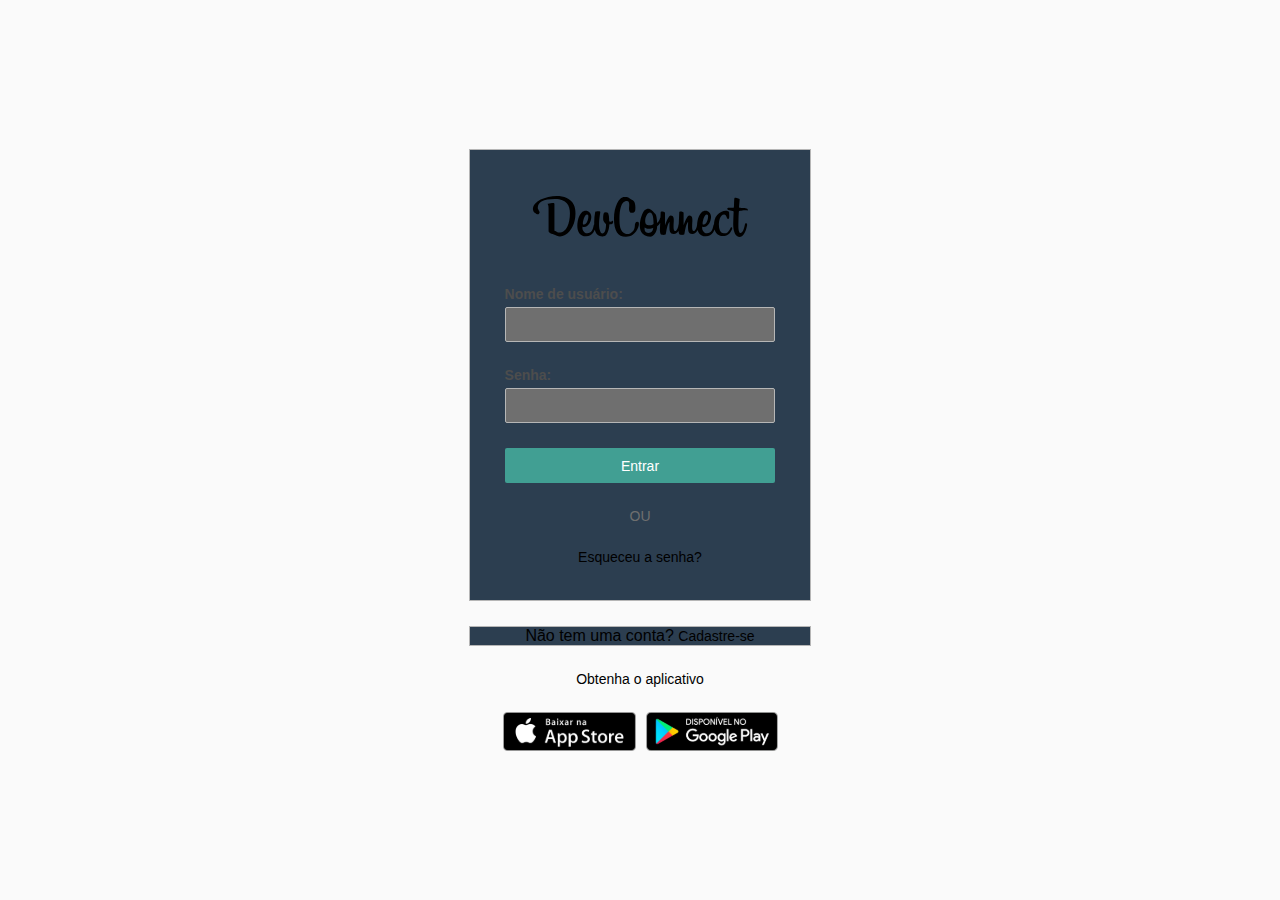
<file: static_devconnect/pages/index.html>
<!DOCTYPE html>
<html lang="pt-BR">

<head>
    <meta charset="UTF-8">
    <meta name="viewport" content="width=device-width, initial-scale=1.0">
    <meta name="author" content="Felipe Salgado">
    <meta name="description" content="Site da empresa DevConnect">

    <title>Tela Login - DevConnect</title>

    <link rel="shortcut icon" href="../assets/images/logo-devconnect-sm.svg" type="image/x-icon">

    <!-- CSS -->
    <link rel="stylesheet" href="../styles/global.css">
    <link rel="stylesheet" href="../styles/login.css">
</head>

<body>
    <h1>Tela principal login - DevConnect</h1>
    <main>
        <div>
            <!-- formulario -->
            <form class="estilo-formulario">
                <img src="../assets/images/logo-devconnect-lg.svg" alt="Logo DevConnect">

                <div class="formulario-campos">
                    <label for="">Nome de usuário:</label>
                    <input type="text" name="" id="">
                </div>

                <div class="formulario-campos">
                    <label for="">Senha:</label>
                    <input type="password" name="" id="">
                </div>

                <button type="submit"class="formulario-botao-azul">Entrar</button>

                <p>ou</p>

                <a href="#">Esqueceu a senha?</a>

            </form>

            <section id="secao-cadastro" class="estilo-formulario">
                <p>Não tem uma conta? <a href="http://127.0.0.1:5500/pages/cadastro.html">Cadastre-se</a></p>
            </section>

            <p>Obtenha o aplicativo</p>

            <section id="secao-instalacao">
                <img src="../assets/images/app-store.svg" alt="Imagem falando da instalação no App Store">

                <img src="../assets/images/google-play.svg" alt="Imagem falando da instalação no Play Store">
            </section>
        </div>
    </main>
</body>

</html>
</file>
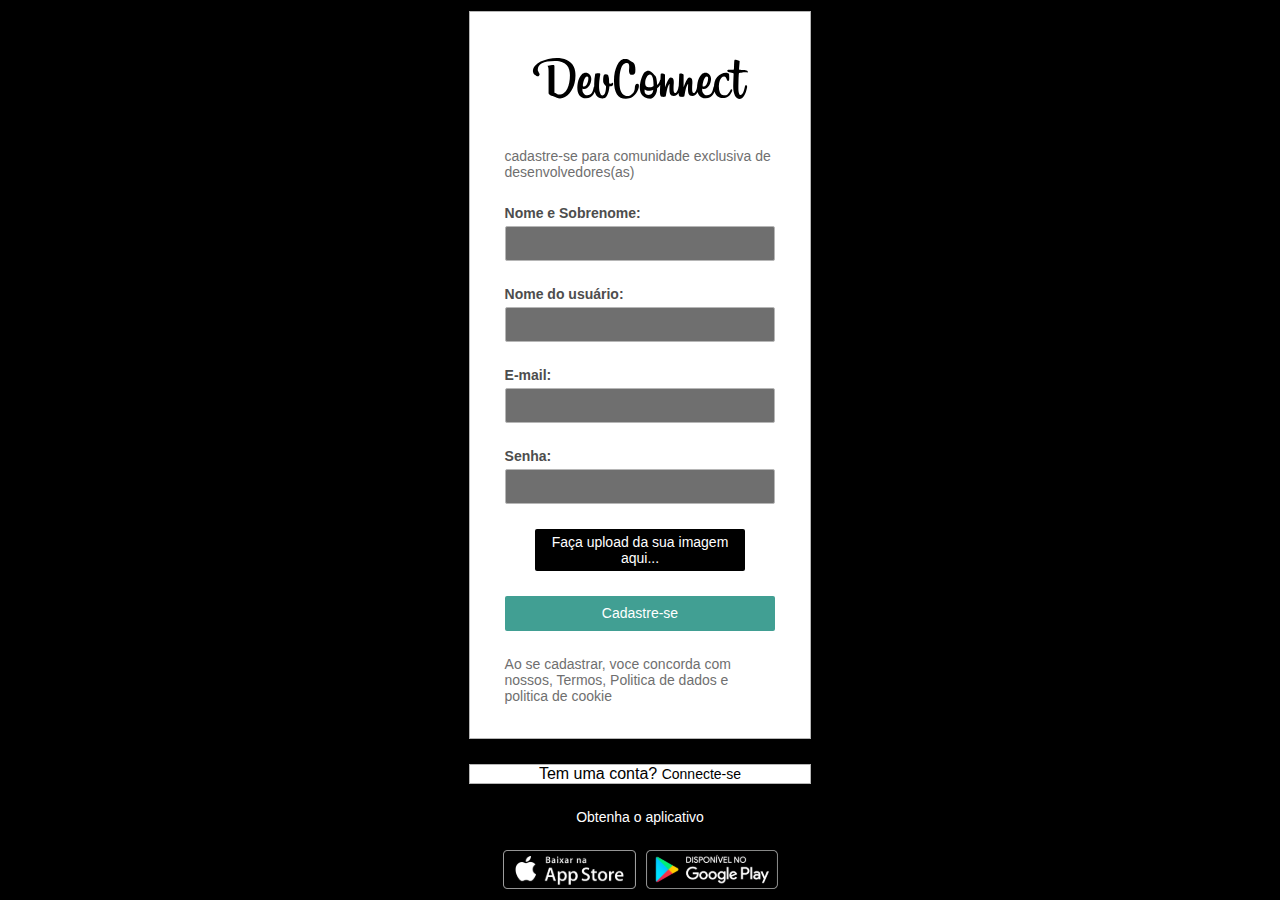
<file: static_devconnect/pages/cadastro.html>
<!DOCTYPE html>
<html lang="pt-BR">

<head>
    <meta charset="UTF-8">
    <meta name="viewport" content="width=device-width, initial-scale=1.0">
    <meta name="author" content="Felipe Salgado">
    <meta name="description" content="Site da empresa DevConnect">

    <title>Tela Cadastro - DevConnect</title>

    <link rel="shortcut icon" href="../assets/images/logo-devconnect-sm.svg" type="image/x-icon">

    <!-- CSS -->
    <link rel="stylesheet" href="../styles/global.css">
    <link rel="stylesheet" href="../styles/cadastro.css">
</head>

<body>
    <h1>Tela cadastro - DevConnect</h1>
    <main>
        <div>
            <!-- formulario -->
            <form class="estilo-formulario">
                
                <img src="../assets/images/logo-devconnect-lg.svg" alt="Logo DevConnect">

                <p>cadastre-se para comunidade  exclusiva de desenvolvedores(as)</p>

                <div class="formulario-campos">
                    <label for="">Nome e Sobrenome:</label>
                    <input type="text" name="" id="">
                </div>

                <div class="formulario-campos">
                    <label for="">Nome do usuário:</label>
                    <input type="text" name="" id="">
                </div>

                <div class="formulario-campos">
                    <label for="">E-mail:</label>
                    <input type="email" name="" id="">
                </div>

                <div class="formulario-campos">
                    <label for="">Senha:</label>
                    <input type="password" name="" id="">
                </div>

                <div id="upload" >
                    <label for="campo-upload">Faça upload da sua imagem aqui...</label>
                    <input type="file" name="" id="campo-upload">
                </div>
                
                <button type="submit"class="formulario-botao-azul">Cadastre-se</button>

                <p>Ao se cadastrar, voce concorda com nossos, Termos, Politica de dados e politica de cookie</p>

            </form>

            <section id="secao-cadastro" class="estilo-formulario">
                <p>Tem uma conta? <a href="http://127.0.0.1:5500/pages/index.html">Connecte-se</a></p>
            </section>

            <p>Obtenha o aplicativo</p>

            <section id="secao-instalacao">
                <img src="../assets/images/app-store.svg" alt="Imagem falando da instalação no App Store">

                <img src="../assets/images/google-play.svg" alt="Imagem falando da instalação no Play Store">
            </section>
        </div>
    </main>
</body>

</html>
</file>
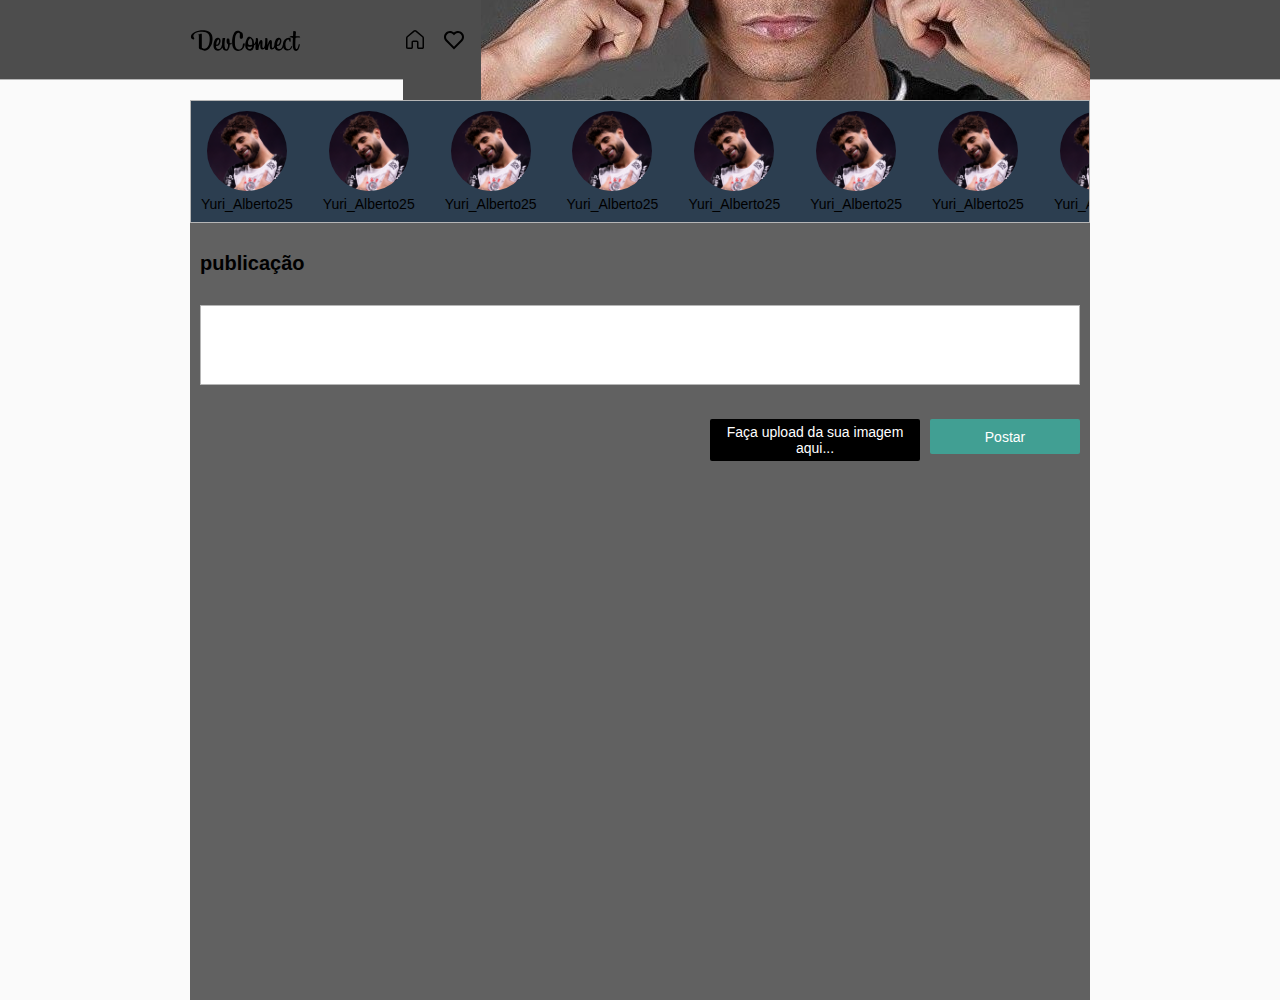
<file: static_devconnect/pages/feed.html>
<!DOCTYPE html>
<html lang="pt-BR">

<head>
    <meta charset="UTF-8">
    <meta name="viewport" content="width=device-width, initial-scale=1.0">
    <meta name="author" content="Felipe Salgado">
    <meta name="description" content="Site da empresa DevConnect">

    <title>Feed - DevConnect</title>

    <!--EMMET link: favicon -->
    <link rel="shortcut icon" href="../assets/images/logo-devconnect-sm.svg" type="image/x-icon">

    <!--EMMET link: css-->
    <link rel="stylesheet" href="../styles/global.css">
    <link rel="stylesheet" href="../styles/feed.css">
</head>

<body>
    <h1>Tela Feed - DevConnect</h1>
    <!--Inicio header-->
    <header id="cabecalho">
        <nav>
            <a href="./feed.html">
                <img id="logo-desktop" src="../assets/images/logo-devconnect-md.svg" alt="Logo DevConnect">
            </a>
            <a href="./feed.html">
                <img id="logo-mobile" src="../assets/images/logo-devconnect-sm.svg" alt="Logo DevConnect">
            </a>
            <div class="cabecalho-acoes">
                <a href="./feed.html">
                    <img src="../assets/images/icone-casa-preto.svg" alt="">
                </a>
                <a href="#">
                    <img src="../assets/images/icone-coracao-preto.svg" alt="">
                </a>
                <a href="#">
                    <img id="foto-perfil" src="../assets/images/8054259d04f796f74724bb32103b13aa.jpg" alt="">
                </a>

            </div>
        </nav>
    </header>
    <!--Fim header-->

    <!--Inicio Main-->
    <main>
        <div class="container-flex-publi">
            <section id="story" class="estilo-formulario">

                <!--card story-->
                <article class="card-story">
                    <button type="button"> <!--pode ser usado o A tambem-->
                        <img src="../assets/images/yuri.jpeg" alt="">
                        Yuri_Alberto25
                    </button>
                </article>
                <article class="card-story">
                    <button type="button"> <!--pode ser usado o A tambem-->
                        <img src="../assets/images/yuri.jpeg" alt="">
                        Yuri_Alberto25
                    </button>
                </article>
                <article class="card-story">
                    <button type="button"> <!--pode ser usado o A tambem-->
                        <img src="../assets/images/yuri.jpeg" alt="">
                        Yuri_Alberto25
                    </button>
                </article>
                <article class="card-story">
                    <button type="button"> <!--pode ser usado o A tambem-->
                        <img src="../assets/images/yuri.jpeg" alt="">
                        Yuri_Alberto25
                    </button>
                </article>
                <article class="card-story">
                    <button type="button"> <!--pode ser usado o A tambem-->
                        <img src="../assets/images/yuri.jpeg" alt="">
                        Yuri_Alberto25
                    </button>
                </article>
                <article class="card-story">
                    <button type="button"> <!--pode ser usado o A tambem-->
                        <img src="../assets/images/yuri.jpeg" alt="">
                        Yuri_Alberto25
                    </button>
                </article>
                <article class="card-story">
                    <button type="button"> <!--pode ser usado o A tambem-->
                        <img src="../assets/images/yuri.jpeg" alt="">
                        Yuri_Alberto25
                    </button>
                </article>
                <article class="card-story">
                    <button type="button"> <!--pode ser usado o A tambem-->
                        <img src="../assets/images/yuri.jpeg" alt="">
                        Yuri_Alberto25
                    </button>
                </article>
                <article class="card-story">
                    <button type="button"> <!--pode ser usado o A tambem-->
                        <img src="../assets/images/yuri.jpeg" alt="">
                        Yuri_Alberto25
                    </button>
                </article>
                <article class="card-story">
                    <button type="button"> <!--pode ser usado o A tambem-->
                        <img src="../assets/images/yuri.jpeg" alt="">
                        Yuri_Alberto25
                    </button>
                </article>
            </section>
            <!--Inicio seção criar publicação-->
            <section id="criar-publi">
                <h2>publicação</h2>

                <form action="">
                    <textarea name="" id=""></textarea> <!--Entrada de texto grandes-->
                    <footer>
                        <div id="upload">
                            <label for="campo-upload" id="texto-upload">Faça upload da sua imagem aqui...</label>
                            <input type="file" name="" id="campo-upload">
                        </div>
                        <button type="submit"class="formulario-botao-azul">Postar</button>
                    </footer>
                </form>
            </section>
        </div>

    </main>
    <!--Fim Main-->
</body>

</html>
</file>
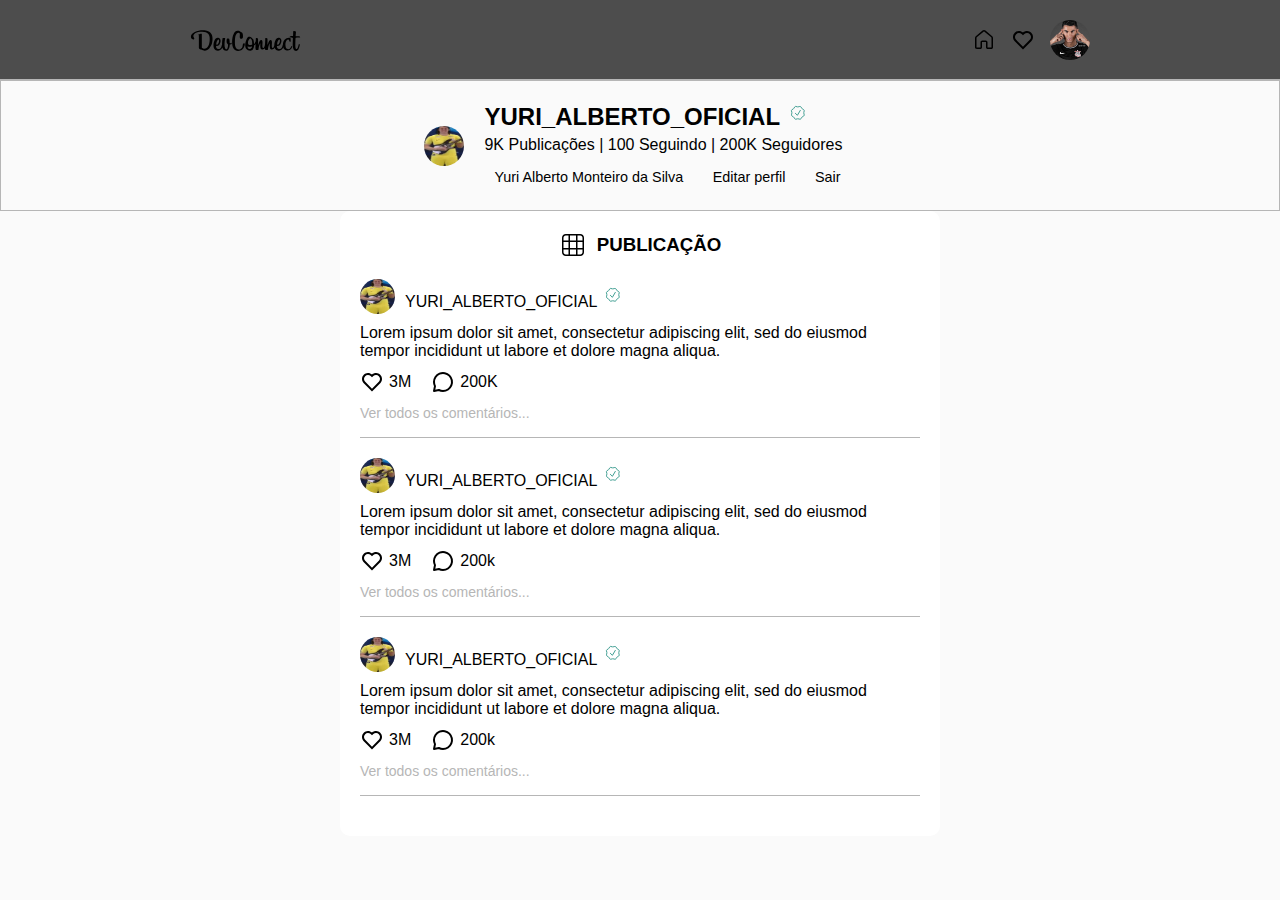
<file: static_devconnect/pages/perfil.html>
<!DOCTYPE html>
<html lang="pt-br">
<head>
    <meta charset="UTF-8">
    <meta name="viewport" content="width=device-width, initial-scale=1.0">
    <meta name="author" content="Felipe Salgado">
    <meta name="description" content="Site da empresa DevConnect">

    <title>DevConnect - perfil</title>
     <!--EMMET link: favicon -->
     <link rel="shortcut icon" href="../assets/images/logo-devconnect-sm.svg" type="image/x-icon">

     <!--EMMET link: css-->
     <link rel="stylesheet" href="../styles/global.css">
     <link rel="stylesheet" href="../styles/perfil.css">
</head>
<body>
    <!-- Cabeçalho -->
    <header id="cabecalho">
        <nav>
            <a href="./perfil.html">
                <img id="logo-desktop" src="../assets/images/logo-devconnect-md.svg" alt="Logo DevConnect">
            </a>
            <a href="/perfil.html">
                <img id="logo-mobile" src="../assets/images/logo-devconnect-sm.svg" alt="Logo DevConnect">
            </a>
            <div class="cabecalho-acoes">
                <a href="/perfil.html">
                    <img src="../assets/images/icone-casa-preto.svg" alt="">
                </a>
                <a href="#">
                    <img src="../assets/images/icone-coracao-preto.svg" alt="">
                </a>
                <a href="#">
                    <img class="foto-perfil" src="../assets/images/8054259d04f796f74724bb32103b13aa.jpg" alt="">
                </a>

            </div>
        </nav>
    </header>

    <!-- Área do Perfil -->
    <section class="perfil">
        <div class="perfil-informacao">
            <img src="../assets/images/cassio.jpg" alt="Foto do perfil" class="foto-perfil">
            <div class="dados-perfil">
                <h2>YURI_ALBERTO_OFICIAL <img src="../assets/images/icone-verificado-azul.svg" alt=""></h2>
                <p><span>9K</span> Publicações | <span>100</span> Seguindo | <span>200K</span> Seguidores</p>
                <div class="acoes-perfil">
                    <a> Yuri Alberto Monteiro da Silva</a>
                    <a href="#">Editar perfil</a>
                    <a href="../pages/cadastro.html">Sair</a>
                </div>
            </div>
        </div>
    </section>

    <!-- Publicações -->
    <section class="publicacoes">
        <h3> <img src="../assets/images/icone-galeria-preto.svg" alt=""> PUBLICAÇÃO</h3>

        <div class="postagem">
            <div class="Foto-publicacao">
                <img src="../assets/images/cassio.jpg" alt="Foto perfil" class="foto-postagem">
                <span>YURI_ALBERTO_OFICIAL <img src="../assets/images/icone-verificado-azul.svg" alt=""></span>
            </div>
            <p>
                Lorem ipsum dolor sit amet, consectetur adipiscing elit, sed do eiusmod tempor 
                incididunt ut labore et dolore magna aliqua. 
            </p>
            <div class="interacoes-publicacao">
                <span> <img src="../assets/images/icone-coracao-preto.svg" alt=""> 3M</span>
                <span> <img src="../assets/images/icone-comentario-preto.svg" alt=""> 200K</span>
            </div>
            <a href="#">Ver todos os comentários...</a>
        </div>

        <div class="postagem">
            <div class="Foto-publicacao">
                <img src="../assets/images/cassio.jpg" alt="Foto perfil" class="foto-postagem">
                <span>YURI_ALBERTO_OFICIAL <img src="../assets/images/icone-verificado-azul.svg" alt=""></span>
            </div>
            <p>
                Lorem ipsum dolor sit amet, consectetur adipiscing elit, sed do eiusmod tempor 
                incididunt ut labore et dolore magna aliqua. 
            </p>
            <div class="interacoes-publicacao">
                <span> <img src="../assets/images/icone-coracao-preto.svg" alt=""> 3M</span>
                <span> <img src="../assets/images/icone-comentario-preto.svg" alt=""> 200k</span>
            </div>
            <a href="#">Ver todos os comentários...</a>
        </div>

        <div class="postagem">
            <div class="Foto-publicacao">
                <img src="../assets/images/cassio.jpg" alt="Foto perfil" class="foto-postagem">
                <span>YURI_ALBERTO_OFICIAL <img src="../assets/images/icone-verificado-azul.svg" alt=""></span>
            </div>
            <p>
                Lorem ipsum dolor sit amet, consectetur adipiscing elit, sed do eiusmod tempor 
                incididunt ut labore et dolore magna aliqua. 
            </p>
            <div class="interacoes-publicacao">
                <span> <img src="../assets/images/icone-coracao-preto.svg" alt=""> 3M</span>
                <span> <img src="../assets/images/icone-comentario-preto.svg" alt=""> 200k</span>
            </div>
            <a href="#">Ver todos os comentários...</a>
        </div>
    </section>
</body>
</html>
</file>
<file: static_devconnect/styles/global.css>
/* 1 forma de utilizar uma fonte */
/* @import url('https://fonts.googleapis.com/css2?family=Oi&display=swap'); */

/* 2 forma de utilizar uma fonte */
@font-face {
    font-family: Billabong;
    src: url(../assets/fonts/Billabong/billabong.ttf),
        url(../assets/fonts/Billabong/billabong_regular.otf);
}

/* variaveis */
:root {
    --cor-preto: #000000;
    --cor-verde-esmeralda: #419F93;
    --cor-branco: #ffffff;
    --cor-cinza-escuro1: #b6b6b6;
    --cor-cinza-escuro2: #4D4D4D;
    --cor-cinza-escuro3: #6F6F6F;
    --cor-azul-escuro: #2C3E50;
    --cor-azul-claro: #B3EFFF;
    --cor-cinza-claro: #fafafa;

    --borda: 1px solid var(--cor-cinza-escuro1);
    --borda-arredondada: 2px;

    --tamanho-fonte-lg: 20px;
    --tamanho-fonte-md: 16px;
    --tamanho-fonte-sm: 14px;
}

/* SELETOR GLOBAL */
* {
    padding: 0;
    /*espaço interno*/
    margin: 0;
    /*espaço externo*/
    box-sizing: border-box;
    /*atribui espaços internos/externos e bordas no tamanho final do box*/
    font-family: "Segoe UI", sans-serif;
    outline-color: var(--cor-azul-claro);
}

  

body {
    background-color: var(--cor-cinza-claro);
}


h1 {
    position: absolute;
    /*altera a posição do elemento*/
    z-index: -1;
    /*camadas do elemento*/
    opacity: 0;
    /*opacidade*/
}

/*formulario*/
.formulario-botao-azul {
    background-color: var(--cor-verde-esmeralda);
    border-radius: var(--borda-arredondada);
    border: none;
    /*tira a borda*/
    height: 35px;

    color: var(--cor-branco);
    font-size: var(--tamanho-fonte-sm);
}

.formulario-campos>input {
    border: var(--borda);
    height: 35px;
    background-color: var(--cor-cinza-escuro3);

    color: var(--cor-cinza-escuro2);
    font-size: var(--tamanho-fonte-sm);
    border-radius: var(--borda-arredondada);
}

.formulario-campos>label {
    font-size: var(--tamanho-fonte-sm);
    color: var(--cor-cinza-escuro2);
    font-weight: 600;
    /**/
}

.estilo-formulario {
    width: 100%;
    background-color: var(--cor-azul-escuro);
    border: var(--borda);
}

#campo-upload{
    display: none;
}

#upload{
    display: inline-block;
    width: 210px;
    max-width: 300px;
    min-height: 35px; /*para se adaptar conforme seu conteudo*/
    padding: 5px;
    color: var(--cor-branco);
    background-color: var(--cor-preto);
    font-size: var(--tamanho-fonte-sm);
    text-align: center;
    border-radius: var(--borda-arredondada);
    font-weight: 500;
    
}
/*cabecalho */
#cabecalho {
    background-color: var(--cor-cinza-escuro2);
    width: 100%;
    height: 80px;
    display: flex;
    justify-content: center; /*Alinha os filhos na direção do flex*/
    border-bottom: var(--borda);
}

#cabecalho>nav {
    background-color: var(--cor-cinza-escuro2);
    width: 85%;
    max-width: 900px;
    height: 100%;
    display: flex;
    align-items: center;
    /*Alinha os filhos na direção contraria flex*/
    justify-content: space-between;
}

#logo-mobile{
    display: none;
}

.cabecalho-acoes {
    background-color: var(--cor-cinza-escuro2);
    display: flex;
    align-items: center;
    /*justify-content: space-between;*/
    gap: 15px;
}

.cabecalho-acoes>a {
    display: flex;
    align-items: center;
}

.foto-perfil {
    width: 40px;
    height: 40px;
    object-fit: cover;
    /*mantem a proporcao com um zoom para adaptar ao tamanho da imagem*/
    object-position: center;
    /*guiar a imagem*/
    border-radius: 50%;
    /*arredondar a imagem*/

}

/*RESPONSIVO*/
@media only screen and (max-width: 500px){
#logo-mobile {
    display: initial;
   }
   #logo-desktop{
    display: none;
   }
}
</file>
<file: static_devconnect/styles/login.css>
main { 
    /*background-color: var(--cor-branco);*/
    min-height: 100vh;
    /*minimo de altura da janela do dispositivo*/
    width: 100%;
    display: flex;
    /*ativa o flex*/
    justify-content: center;
    align-items: center;
}

main>div {
   /* background-color: var(--cor-azul);*/
    width: 90%;
    display: flex;
    flex-direction: column;
    align-items: center;
    gap: 25px;
}

form {
    /* background-color: brown; */
    display: flex;/*ativa o flex*/
    flex-direction: column;
    justify-content: center;/*alinha na direcao do flex*/
    align-items: center;
    gap: 25px;
    padding: 3%;
}

.formulario-campos{
    display: flex;
    flex-direction: column;
    width: 100%;
    gap: 5px;
}

.formulario-botao-azul{
    width: 100%;
}

form > p{
    text-transform: uppercase;/*deixa o texto em maiusculo*/
    font-size: var(--tamanho-fonte-sm);
    color: var(--cor-cinza-escuro3);
}

form >a, #secao-cadastro > p > a {
    color: var(--cor-azul);
    font-size: var(--tamanho-fonte-sm);
    text-decoration: none;/*remove a decoração (sublinhado)*/
}

#secao-cadastro > p {
    color: var(--cor-preto);
    font-size: var(--tamanho-fonte-md);
}

#secao-cadastro {
    /* background-color: burlywood; */
    height: 60%;
    display: flex;
    justify-content: center;
    align-items: center;
}

.estilo-formulario {
    max-width: 342px;
}

main>div>p {
    color: var(--cor-preto);
    font-size: var(--tamanho-fonte-sm);
}

#secao-instalacao {
   /*background-color: chartreuse;*/
    display: flex;
    align-items: center;
    flex-wrap: wrap;
    justify-content: center;
    gap: 10px;
}
</file>
<file: static_devconnect/styles/cadastro.css>
main { 
    background-color: var(--cor-preto);
    min-height: 100vh;
    /*minimo de altura da janela do dispositivo*/
    width: 100%;
    display: flex;
    /*ativa o flex*/
    justify-content: center;
    align-items: center;
}

main>div {
    /*background-color: var(--cor-azul-claro);*/
    width: 90%;
    display: flex;
    flex-direction: column;
    align-items: center;
    gap: 25px;
}

form {
    /*background-color: rgb(255, 0, 0);*/ 
    display: flex;/*ativa o flex*/
    flex-direction: column;
    justify-content: center;/*alinha na direcao do flex*/
    align-items: center;
    gap: 25px;
    padding: 3%;
}

.formulario-campos{
    display: flex;
    flex-direction: column;
    width: 100%;
    gap: 5px;
}

.formulario-botao-azul{
    width: 100%;
}

form > p{
    /*text-transform: uppercase;/*deixa o texto em maiusculo*/
    font-size: var(--tamanho-fonte-sm);
    color: var(--cor-cinza-escuro3);
}

form >a, #secao-cadastro > p > a {
    color: var(--cor-azul);
    font-size: var(--tamanho-fonte-sm);
    text-decoration: none;/*remove a decoração (sublinhado)*/
}

#secao-cadastro > p {
    color: var(--cor-preto);
    font-size: var(--tamanho-fonte-md);
}

#secao-cadastro {
    /* background-color: burlywood; */
    height: 60%;
    display: flex;
    justify-content: center;
    align-items: center;
}

.estilo-formulario {
    width: 100%;
    max-width: 342px;
    background-color: var(--cor-branco);
    border: var(--borda);
  
}

main>div>p {
    color: var(--cor-branco);
    font-size: var(--tamanho-fonte-sm);
}

#secao-instalacao {
   /*background-color: chartreuse;*/
    display: flex;
    align-items: center;
    flex-wrap: wrap;
    justify-content: center;
    gap: 10px;
}

#campo-upload{
    display: none;
}

#upload{
    display: inline-block;
    width: 210px;
    color: var(--cor-branco);
    background-color: var(--cor-preto);
    font-size: var(--tamanho-fonte-sm);
    text-align: center;
    
}
</file>
<file: static_devconnect/styles/feed.css>
main{
    width: 100%;
    min-height: 100vh;
    display: flex;
    justify-content: center;
    margin-top: 20px;
}

.container-flex-publi{
    background-color: rgb(97, 97, 97);
   /* height: 700px;*/ 
    width: 90%;
    max-width: 900px;
    display: flex; /*ativa o flex*/
    flex-direction: column;
    gap: 19px;

}

#story{
   width: 100%;
   padding: 10px;
   display: flex;
   align-items: center;
   justify-content: space-between;
   overflow-x: scroll;
   gap: 30px;
}

#story::-webkit-scrollbar{
    width: 0;
}

.card-story{
   /* background-color: rgb(26, 131, 155);*/
}
.card-story > button{
    background-color: transparent;
    border: none;
   /* text-decoration: none;*/ /*So para quem esta usando o A*/  

    font-size: var(--tamanho-fonte-sm);
    color: var(--cor-preto);

    display: flex;
    flex-direction: column;
    align-items: center;
    gap: 5px;
}

.card-story > button > img{
    width: 80px;
    height: 80px;
    object-fit: cover;
    object-position: center;
    border-radius: 50%;
    
}

/*seção criar publi*/
.formulario-botao-azul {
       width: 150px;
}

#criar-publi{
    padding: 10px;
}

#criar-publi>h2{
    color: var(--cor-cinza);
    font-size: var(--tamanho-fonte-lg);
    font-weight: 700;
    margin-bottom: 30px;
}

#criar-publi > form > textarea{
    width: 100%;
    height: 80px;
    padding: 10px;
    resize: none; /*desabilita a redimensão do tamanho do elemento*/
    border: var(--borda);

    color: var(--cor-preto);
    font-size: var(--tamanho-fonte-sm);

}

#criar-publi > form > textarea::placeholder{
    color: var(--cor-cinza-escuro1);
}

#criar-publi>form>footer {
    margin-top: 30px;
    display: flex;
    justify-content: flex-end;
    gap: 10px;
}

/*seções publicações*/
#publicacoes{
    background-color: blueviolet;
    width: 100%;
}
    
.card-publi{
    background-color: var(--cor-branco);
    width:  100%;
    /*height: 600px;*/
}

.card-publi>header{
    padding: 15px;

}

.card-publi>header>a{
    display: flex;
    align-items: center;/*alinha no sentido contrario do flex*/
    column-gap: 10px;
    text-decoration: none;
    color: var(--cor-preto);
    text-transform: lowercase;/*deixar minusculo*/
}

.card-publi > figure{
    display: flex;
    flex-direction: column;
    align-items: flex-start;
    
}

.imagem-publicacao{
    object-fit: cover;
    object-position: center;
    width: 100%;
    height: 350px;
}

.card-publi > figure > figcaption{
    color: var(--cor-preto);
    font-size: var(--tamanho-fonte-md);
    font-weight: 500;
    display: flex;
    align-items: center;
    column-gap: 5px;
    margin: 15px;
    order: 2;
}

.descricao-publicacao{
    font-size: var(--tamanho-fonte-sm);
    font-weight: 400;
}

.interacoes-publicacao{
    display: flex;
    width: 88px;
    flex-wrap: wrap;
    justify-content: space-between;
    /* gap */
    order: 1;
    margin-left: 15px;
    margin-top: 15px;
}

.interacoes-publicacao > button {
    background-color: transparent;
    border: none;
    cursor: pointer;
}

.card-publi > figure > button{
    background-color: transparent;
    border: none;

    color: var(--cor-cinza-escuro1);
    font-size: var(--tamanho-fonte-sm);

    order: 3;
    
    margin-left: 15px;
}
</file>
<file: static_devconnect/styles/perfil.css>
.perfil-informacao {
    display: flex;
    align-items: center;
    gap: 20px;
    padding: 20px;
    justify-content: center;
    border: var(--borda);
}

.dados-perfil > h2 {
    font-size: 1.5rem;
    margin-bottom: 5px;
}

.dados-perfil > p {
    color: var(--cor-secundaria);
    margin-bottom: 10px;
}

.acoes-perfil > a {
    display: inline-block;
    padding: 5px 10px;
    margin-right: 5px;
    border: 1px solid var(--cor-principal);
    border-radius: 5px;
    color: var(--cor-principal);
    text-decoration: none;
    font-size: 0.9rem;
}

/* Publicações */

.publicacoes {
    max-width: 600px;
    margin: 0 auto 50px auto;
    padding: 20px;
    background-color: #ffffff;
    border: 1px solid var(--cor-borda);
    border-radius: 10px;
}

.publicacoes > h3 {
    display: flex;
    justify-content: center;
    align-items: center;
    gap: 10px;
    margin-bottom: 20px;
    
}

.postagem {
    margin-bottom: 20px;
    padding-bottom: 15px;
    border-bottom: 1px solid var(--cor-cinza-escuro1);
}

.Foto-publicacao {
    display: flex;
    align-items: center;
    gap: 10px;
    margin-bottom: 10px;
}

.foto-postagem {
    width: 35px;
    height: 35px;
    border-radius: 50%;
    object-fit: cover;
}

.interacoes-publicacao {
    display: flex;
    gap: 20px;
    margin: 10px 0;
}

.interacoes-publicacao > span {
    display: flex;
    align-items: center;
    gap: 5px;
}

.postagem > a {
    text-decoration: none;
    color: var(--cor-cinza-escuro1);
    font-size: var(--tamanho-fonte-sm);
}
</file>
